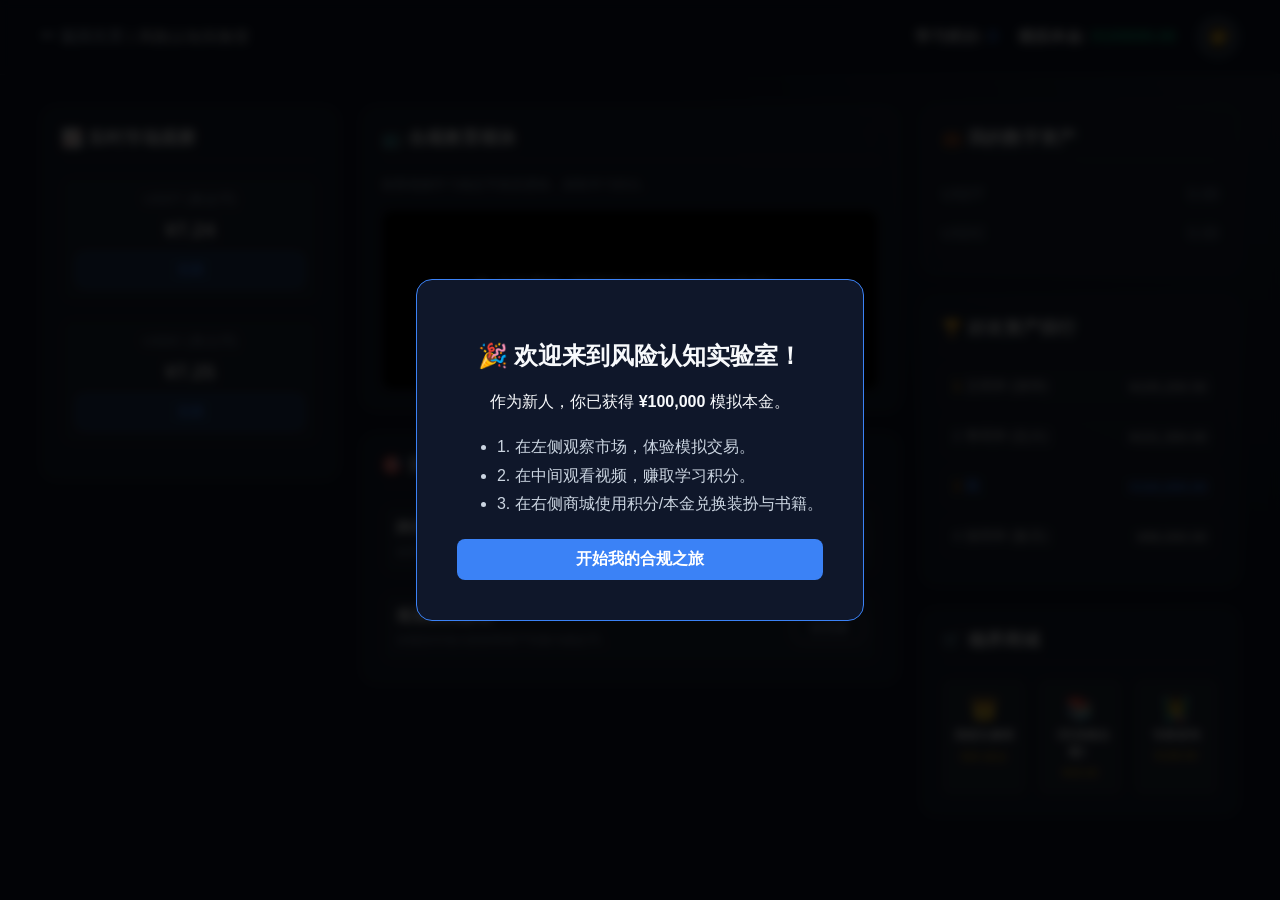
<file: lab.html>
<!DOCTYPE html>
<html lang="zh-CN">
<head>
    <meta charset="UTF-8">
    <meta name="viewport" content="width=device-width, initial-scale=1.0">
    <title>稳界学堂 - 风险认知实验室</title>
    <link rel="stylesheet" href="lab.css">
</head>
<body>
    <header class="lab-header">
        <div class="logo"><a href="index.html">⬅ 返回主页</a> | 风险认知实验室</div>
        <div class="user-status">
            <div class="status-item">学习积分: <span id="user-points" class="text-blue">0</span></div>
            <div class="status-item">模拟本金: <span id="cny-balance" class="text-green">¥100,000.00</span></div>
            <div class="avatar-box" id="user-avatar">🧑‍🎓</div>
        </div>
    </header>

    <div class="dashboard-grid">
        <aside class="col-left">
            <section class="panel">
                <div class="panel-header">📈 实时市场观察</div>
                <div class="coin-list">
                    <div class="coin-card">
                        <div class="coin-name">USDT (泰达币)</div>
                        <div class="coin-price" id="price-usdt">¥7.24</div>
                        <button class="btn-trade" onclick="openTrade('USDT')">交易</button>
                    </div>
                    <div class="coin-card">
                        <div class="coin-name">USDC (美元币)</div>
                        <div class="coin-price" id="price-usdc">¥7.25</div>
                        <button class="btn-trade" onclick="openTrade('USDC')">交易</button>
                    </div>
                </div>
            </section>

            <section id="trade-panel" class="panel hidden">
                <div class="panel-header" id="trade-title">买入</div>
                <div class="trade-form">
                    <input type="number" id="trade-amount" placeholder="输入数量" min="1">
                    <div class="trade-info">预计花费: <span id="trade-cost">¥0.00</span></div>
                    <div class="btn-group">
                        <button id="btn-execute" class="btn-primary">确认执行</button>
                        <button onclick="closeTrade()" class="btn-secondary">取消</button>
                    </div>
                </div>
            </section>
        </aside>

        <main class="col-main">
            <section class="panel">
                <div class="panel-header">📺 合规教育模块</div>
                <p class="sub-text">观看视频学习稳定币底层逻辑，获取学习积分。</p>
                <div class="video-placeholder" onclick="earnPoints(50)">
                    ▶ 点击播放《防范高收益骗局与非法集资》<br>
                    <span style="font-size: 12px; color: #cbd5e1; margin-top: 10px; display: block;">(观看完毕奖励 50 积分)</span>
                </div>
            </section>

            <section class="panel mt-20">
                <div class="panel-header">🎯 实战演练场景</div>
                <div class="task-list">
                    <div class="task-item">
                        <div>
                            <strong>跨境汇款模拟</strong>
                            <p>使用稳定币完成一笔模拟跨境支付验证。</p>
                        </div>
                        <button class="btn-outline">去完成</button>
                    </div>
                    <div class="task-item">
                        <div>
                            <strong>规避剧烈波动</strong>
                            <p>在模拟市场大跌前将资产转换为稳定币。</p>
                        </div>
                        <button class="btn-outline">去完成</button>
                    </div>
                </div>
            </section>
        </main>

        <aside class="col-right">
            <section class="panel">
                <div class="panel-header">💼 我的数字资产</div>
                <ul class="holdings-list">
                    <li><span>USDT</span> <span id="hold-usdt" class="text-white">0.00</span></li>
                    <li><span>USDC</span> <span id="hold-usdc" class="text-white">0.00</span></li>
                </ul>
            </section>

            <section class="panel mt-20">
                <div class="panel-header">🏆 好友资产排行</div>
                <ul class="rank-list" id="rank-list">
                    </ul>
            </section>

            <section class="panel mt-20">
                <div class="panel-header">🛒 稳界商城</div>
                <div class="store-grid">
                    <div class="store-item" onclick="buyItem('skin')">
                        <div class="icon">👑</div>
                        <div class="name">高级头像框</div>
                        <div class="price">500 积分</div>
                    </div>
                    <div class="store-item" onclick="buyItem('book')">
                        <div class="icon">📚</div>
                        <div class="name">《区块链合规》</div>
                        <div class="price">¥49.00</div>
                    </div>
                    <div class="store-item" onclick="buyItem('expert')">
                        <div class="icon">👨‍🏫</div>
                        <div class="name">专家咨询</div>
                        <div class="price">¥199.00</div>
                    </div>
                </div>
            </section>
        </aside>
    </div>

    <div id="tutorial-overlay" class="tutorial-overlay active">
        <div class="tutorial-box">
            <h2>🎉 欢迎来到风险认知实验室！</h2>
            <p>作为新人，你已获得 <strong>¥100,000</strong> 模拟本金。</p>
            <ul style="text-align: left; margin: 20px auto; max-width: 400px; color: #cbd5e1; line-height: 1.8;">
                <li>1. 在左侧观察市场，体验模拟交易。</li>
                <li>2. 在中间观看视频，赚取学习积分。</li>
                <li>3. 在右侧商城使用积分/本金兑换装扮与书籍。</li>
            </ul>
            <button onclick="closeTutorial()" class="btn-primary" style="width: 100%; font-size: 16px;">开始我的合规之旅</button>
        </div>
    </div>

    <script src="lab.js"></script>
</body>
</html>
</file>
<file: lab.css>
/* lab.css */
:root {
    --bg-dark: #0f172a;
    --panel-bg: rgba(30, 41, 59, 0.7);
    --primary: #3b82f6;
    --primary-hover: #2563eb;
    --text-main: #f8fafc;
    --text-dim: #94a3b8;
    --green: #10b981;
    --border-color: rgba(255, 255, 255, 0.1);
}

body {
    margin: 0;
    font-family: 'PingFang SC', sans-serif;
    background: var(--bg-dark) radial-gradient(circle at top right, #1e293b, transparent 40%);
    color: var(--text-main);
    min-height: 100vh;
}

/* 导航栏 */
.lab-header {
    display: flex;
    justify-content: space-between;
    align-items: center;
    padding: 15px 40px;
    background: rgba(15, 23, 42, 0.9);
    backdrop-filter: blur(10px);
    border-bottom: 1px solid var(--border-color);
    position: sticky;
    top: 0;
    z-index: 100;
}

.logo a { color: var(--text-dim); text-decoration: none; font-weight: bold; }
.logo a:hover { color: var(--text-main); }

.user-status { display: flex; align-items: center; gap: 20px; font-weight: 600; }
.text-green { color: var(--green); }
.text-blue { color: var(--primary); }
.avatar-box { font-size: 24px; background: #334155; border-radius: 50%; width: 40px; height: 40px; display: grid; place-items: center; border: 2px solid transparent; transition: 0.3s;}
.avatar-box.premium { border-color: #fbbf24; box-shadow: 0 0 10px rgba(251, 191, 36, 0.5); }

/* 核心网格布局 */
.dashboard-grid {
    display: grid;
    grid-template-columns: 300px 1fr 320px;
    gap: 20px;
    padding: 30px 40px;
    max-width: 1400px;
    margin: 0 auto;
}

.panel {
    background: var(--panel-bg);
    border: 1px solid var(--border-color);
    border-radius: 16px;
    padding: 20px;
    backdrop-filter: blur(12px);
}

.panel-header {
    font-size: 1.1rem;
    font-weight: bold;
    margin-bottom: 15px;
    color: var(--text-main);
    display: flex;
    align-items: center;
    border-bottom: 1px solid var(--border-color);
    padding-bottom: 10px;
}

.mt-20 { margin-top: 20px; }
.sub-text { font-size: 13px; color: var(--text-dim); margin-bottom: 15px; }

/* 按钮通用样式 */
button { cursor: pointer; border: none; border-radius: 8px; font-weight: bold; transition: 0.2s; }
.btn-primary { background: var(--primary); color: white; padding: 10px; width: 100%; }
.btn-primary:hover { background: var(--primary-hover); }
.btn-secondary { background: #475569; color: white; padding: 10px; width: 100%; }
.btn-trade { background: rgba(59, 130, 246, 0.2); color: var(--primary); padding: 8px; width: 100%; border: 1px solid rgba(59, 130, 246, 0.5); }
.btn-trade:hover { background: var(--primary); color: white; }
.btn-outline { background: transparent; border: 1px solid var(--text-dim); color: var(--text-dim); padding: 5px 15px; }
.btn-outline:hover { border-color: var(--primary); color: var(--primary); }

/* 左侧：市场行情 */
.coin-card { background: rgba(255,255,255,0.03); border-radius: 12px; padding: 15px; margin-bottom: 15px; text-align: center; }
.coin-name { font-size: 14px; color: var(--text-dim); }
.coin-price { font-size: 20px; font-weight: bold; margin: 10px 0; color: var(--text-main); }

/* 中间：视频与任务 */
.video-placeholder { background: #000; height: 180px; border-radius: 12px; display: flex; flex-direction: column; justify-content: center; align-items: center; cursor: pointer; border: 1px solid #334155; transition: 0.3s; }
.video-placeholder:hover { border-color: var(--primary); box-shadow: 0 0 15px rgba(59, 130, 246, 0.3); }

.task-list { display: flex; flex-direction: column; gap: 15px; }
.task-item { background: rgba(255,255,255,0.03); padding: 15px; border-radius: 12px; display: flex; justify-content: space-between; align-items: center; }
.task-item p { font-size: 12px; color: var(--text-dim); margin: 5px 0 0; }

/* 右侧：列表与商城 */
.holdings-list, .rank-list { list-style: none; padding: 0; margin: 0; }
.holdings-list li { display: flex; justify-content: space-between; padding: 10px 0; border-bottom: 1px dashed var(--border-color); color: var(--text-dim); }

.rank-list li { display: flex; align-items: center; justify-content: space-between; padding: 12px; background: rgba(255,255,255,0.02); border-radius: 8px; margin-bottom: 8px; font-size: 14px; }
.rank-list li .rank-num { font-weight: bold; width: 20px; color: var(--text-dim); }
.rank-list li:nth-child(1) .rank-num { color: #fbbf24; }
.rank-list li:nth-child(2) .rank-num { color: #94a3b8; }
.rank-list li:nth-child(3) .rank-num { color: #d97706; }

.store-grid { display: grid; grid-template-columns: 1fr 1fr 1fr; gap: 10px; }
.store-item { background: rgba(255,255,255,0.05); padding: 15px 5px; border-radius: 10px; text-align: center; cursor: pointer; transition: 0.2s; border: 1px solid transparent; }
.store-item:hover { background: rgba(255,255,255,0.1); border-color: var(--primary); }
.store-item .icon { font-size: 24px; margin-bottom: 5px; }
.store-item .name { font-size: 12px; font-weight: bold; margin-bottom: 5px; }
.store-item .price { font-size: 12px; color: #fbbf24; }

/* 交易表单与弹窗 */
.trade-form input { width: 100%; padding: 12px; background: rgba(0,0,0,0.2); border: 1px solid var(--border-color); color: white; border-radius: 8px; margin-bottom: 10px; box-sizing: border-box; }
.trade-info { font-size: 14px; color: var(--text-dim); margin-bottom: 15px; }
.btn-group { display: flex; gap: 10px; }
.hidden { display: none; }

.tutorial-overlay { position: fixed; inset: 0; background: rgba(0,0,0,0.85); display: none; place-items: center; z-index: 1000; backdrop-filter: blur(5px); }
.tutorial-overlay.active { display: grid; }
.tutorial-box { background: var(--bg-dark); padding: 40px; border-radius: 16px; border: 1px solid var(--primary); text-align: center; max-width: 450px; }
</file>
